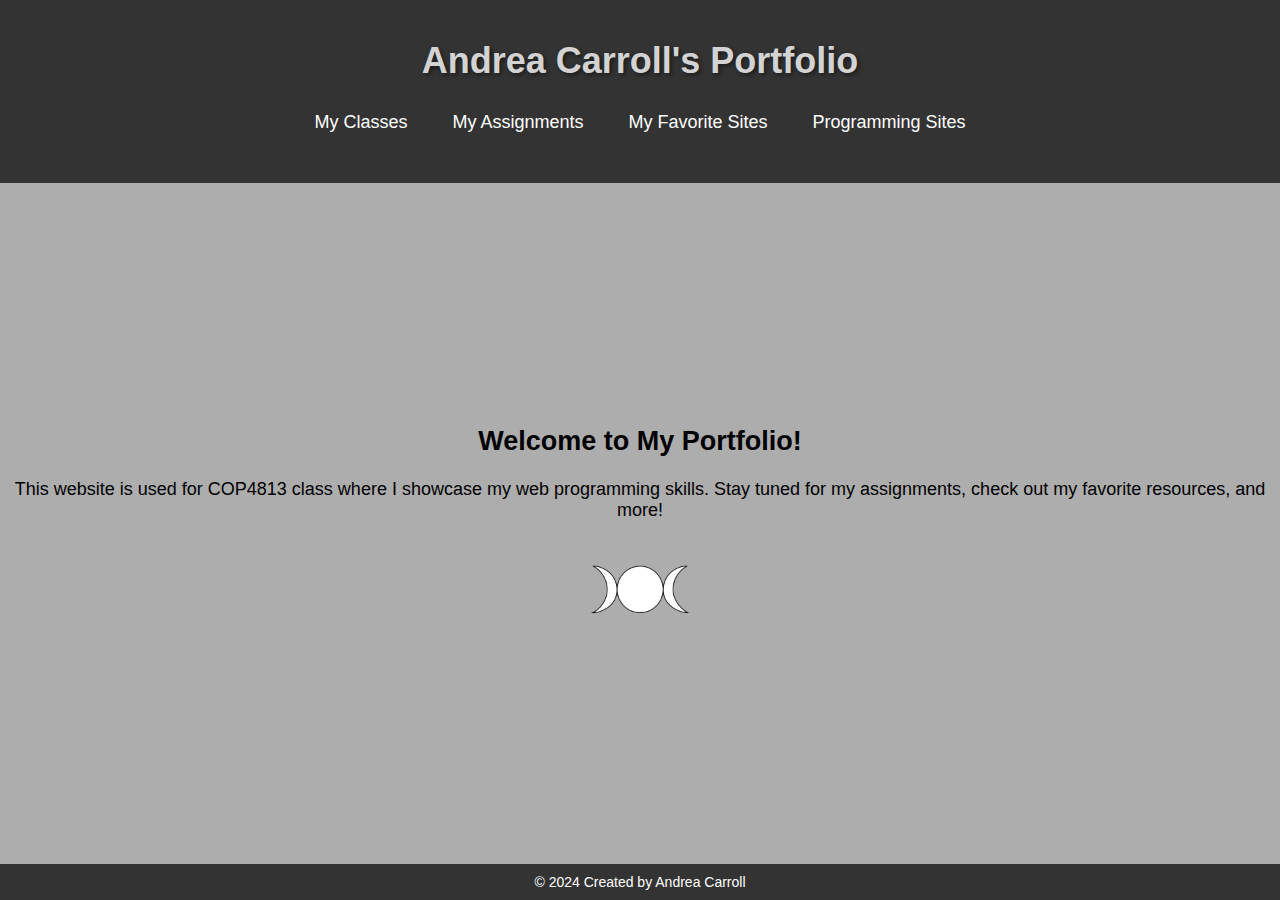
<file: index.html>
<!DOCTYPE html>
<html lang="en">
<head>
    <meta charset="UTF-8">
    <meta http-equiv="X-UA-Compatible" content="IE=edge">
    <meta name="viewport" content="width=device-width, initial-scale=1.0">
    <title>Andrea Carroll's Web Developer Portfolio</title>
    <meta name="description" content="Andrea Carroll's web development portfolio showcasing class assignments and projects for COP4813.">
    <link rel="stylesheet" href="style.css">
    <link rel="stylesheet" href="andrea-mobile.css" media="only screen and (max-width: 768px)">
    <script src="script.js" defer></script>
</head>
<body>
    <header>
        <h1>Andrea Carroll's Portfolio</h1>
        <nav>
            <ul class="menu">
                <li><a href="#">My Classes</a>
                    <ul class="dropdown">
                        <li><a href="https://roneaglin.online/cop4813/">COP4813 - Web Systems I</a></li>
						<li><a href="https://daytonastate.simplesyllabus.com/en-US/doc/bpmwv4lsu/?error_codes="	>COP4708 - Applied Database I</a></li>
						<li><a href="https://daytonastate.simplesyllabus.com/en-US/doc/0a4tc81au/?error_codes="	>CEN4801 - Systems Integration</a></li>
						<li><a href="https://daytonastate.simplesyllabus.com/en-US/doc/t9pfmlf8g/?error_codes="	>CEN3722 - Human Computer Interfaces</a></li>
						<li><a href="https://daytonastate.simplesyllabus.com/en-US/doc/rt0p8q3s8/?error_codes="	>CDA4101 - Computer Organization and Design</a></li>
						<li><a href="https://daytonastate.simplesyllabus.com/en-US/doc/m1765b39i/?error_codes="	>CNT4007 - Data and Computer Communications</a></li>
                       
                    </ul>
                </li>
                <li><a href="#">My Assignments</a>
                    <ul class="dropdown">
                        <li><a href="assignment1.html">Assignment 1</a></li>
                        <li><a href="assignment2.html">Assignment 2</a></li>
			<li><a href="assignment3.html">Assignment 3</a></li>
			<li><a href="assignment4.html">Assignment 4</a></li>
			<li><a href="assignment5.html">Assignment 5</a></li>
			<li><a href="assignment6.html">Assignment 6</a></li>
			<li><a href="assignment7.html">Assignment 7</a></li>
			<li><a href="assignment8.html">Assignment 8</a></li>
			<li><a href="assignment9.html">Assignment 9</a></li>
			<li><a href="">Assignment 10</a></li>
			<li><a href="assignment11.html">Assignment 11</a></li>
			<li><a href="assignment12.html">Assignment 12</a></li>
			<li><a href="assignment13.html">Assignment 13</a></li>
						<li><a href="">Assignment 14</a></li>
			<li><a href="assignment15.html">Assignment 15</a></li>
                    </ul>
                </li>
                <li><a href="#">My Favorite Sites</a>
                    <ul class="dropdown">
                        <li><a href="https://www.tiktok.com/en/">TikTok</a></li>
                        <li><a href="https://www.youtube.com/">YouTube</a></li>
                    </ul>
                </li>
                <li><a href="#">Programming Sites</a>
                    <ul class="dropdown">
                        <li><a href="https://www.w3schools.com/">W3Schools</a></li>
                        <li><a href="https://www.geeksforgeeks.org/">GeeksforGeeks</a></li>
                    </ul>
                </li>
            </ul>
        </nav>
    </header>

    <main>
        <section>
            <h2>Welcome to My Portfolio!</h2>
            <p>This website is used for COP4813 class where I showcase my web programming skills. Stay tuned for my assignments, check out my favorite resources, and more!</p>
            <img src="Triple-Goddess-Symbol.webp" alt="Triple Goddess Symbol." style="width:100px; height:100px;">  
        </section>
    </main>

    <footer>
        © 2024 Created by Andrea Carroll
    </footer>
</body>
</html>
</file>
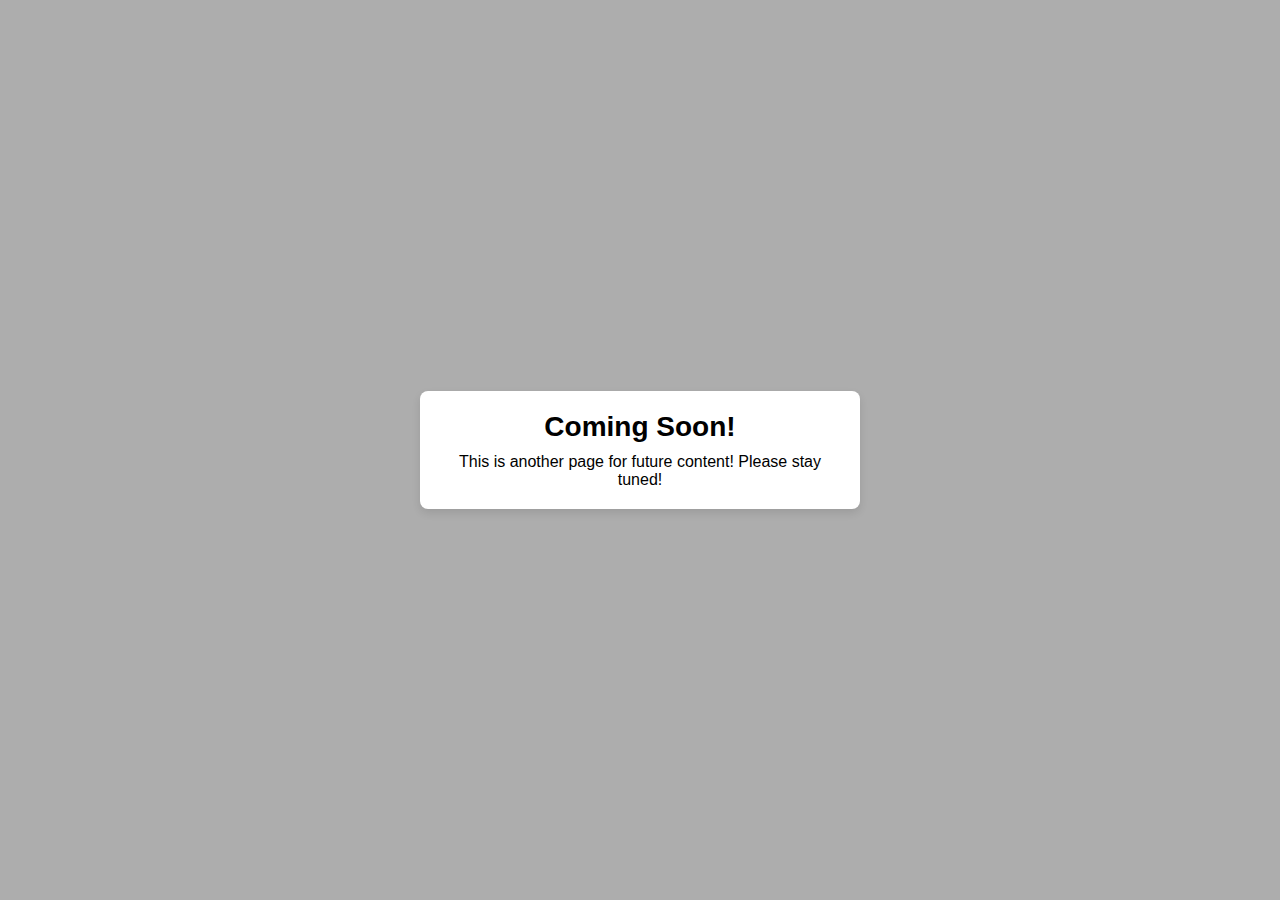
<file: another-page.html>
<!DOCTYPE html>
<html lang="en">
<head>
    <meta charset="UTF-8">
    <meta http-equiv="X-UA-Compatible" content="IE=edge">
    <meta name="viewport" content="width=device-width, initial-scale=1.0">
    <title>Hello World</title>
    <style>
        /* Applied Helvetica font to the body */
        body {
            font-family: Helvetica, sans-serif; /* Used Helvetica for body text */
            font-size: 18px; /* The Default font size for body text */
            background-color: #adadad;
            margin: 0;
            padding: 0;
            min-height: 100vh; /* Ensured body covers full viewport height */
            display: flex; /* Enabled flexbox layout */
            justify-content: center; /* Centered content horizontally */
            align-items: center; /* Centered content vertically */
        }

        /* The Box styling */
        .centered-box {
            background-color: white; /* The Box background color */
            padding: 20px; /* The Padding inside the box */
            border-radius: 8px; /* The Rounded corners */
            box-shadow: 0 4px 8px rgba(0, 0, 0, 0.1); /*The Subtle shadow for depth */
            text-align: center; /* Centered text within the box */
            max-width: 400px; /* The Maximum width of the box */
            width: 100%; /* The Full width up to the max-width */
        }

        /*The Heading styling */
        .centered-box h2 {
            font-size: 28px; /* The Font size for the heading */
            margin: 0 0 10px; /*The Margin below the heading */
        }

        /* The Paragraph styling */
        .centered-box p {
            font-size: 16px; /* The Font size for the paragraph */
            margin: 0; /* No margin around paragraph */
        }
    </style>
</head>
<body>
    <!-- Centered Box -->
    <div class="centered-box">
        <h2>Coming Soon!</h2>
        <p>This is another page for future content! Please stay tuned! </p>
    </div>
</body>
</html>
</file>
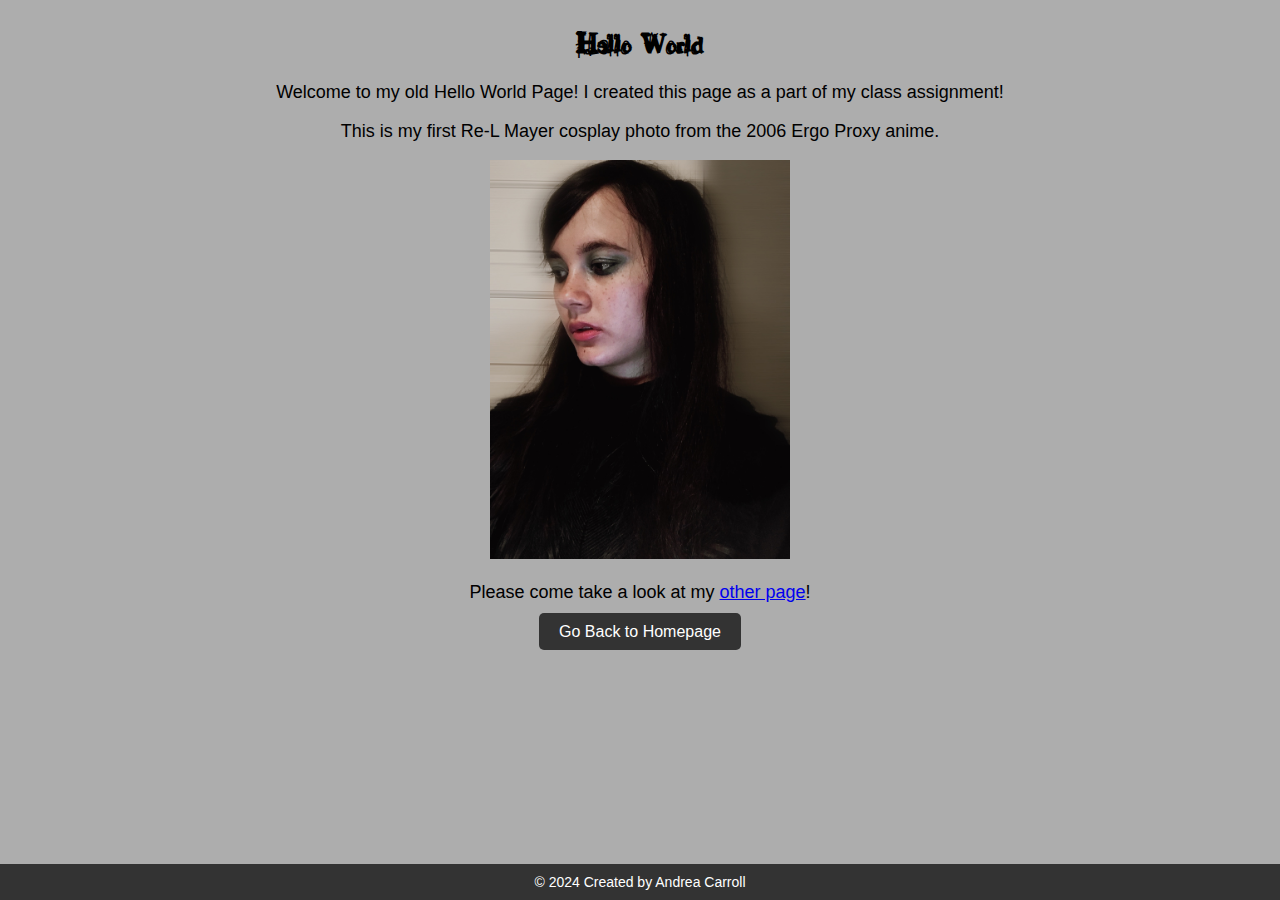
<file: assignment1.html>
<!DOCTYPE html>
<html lang="en">
<head>
    <meta charset="UTF-8">
    <meta http-equiv="X-UA-Compatible" content="IE=edge">
    <meta name="viewport" content="width=device-width, initial-scale=1.0">
    <title>Hello World</title>
    <style>
        /* Defined the Vinyl George font using @font-face */
        @font-face {
            font-family: 'Vinyl George';
            src: url('Vinyl_George.ttf') format('truetype');
            font-weight: normal;
            font-style: normal;
        }

        /* Applied Helvetica font to the body */
        body {
            font-family: Helvetica, sans-serif; /* Used Helvetica for body text */
            font-size: 18px; /* The Default font size for body text */
            text-align: center;
            background-color: #adadad;
            margin: 0;
            padding: 0;
            min-height: 100vh; /* Ensured body covers full viewport height */
            display: flex; /* Enabled flexbox layout */
            flex-direction: column; /* Aligned children in a column */
            justify-content: space-between; /* Spaced out children with space between */
        }

        /* Applied Vinyl George font to the h1 element */
        h1 {
            font-family: 'Vinyl George', sans-serif; /* Used Vinyl George for the h1 element */
            font-size: 36px; /* For Example: 36 pixels */
            margin: 20px 0; /* Added some margin for spacing */
        }

        /* The Main content styling */
        .content {
            flex-grow: 1; /* Ensured content takes up remaining space */
        }

        /* The Footer styling */
        footer {
            padding: 10px;
            background-color: #333;
            color: white;
            font-family: Helvetica, sans-serif; /* Ensured footer uses Helvetica */
            font-size: 14px; /* The Smaller font size for footer text */
            text-align: center;
        }

        /* The Styling for the go-back button */
        .go-back-button {
            margin-top: 20px;
            padding: 10px 20px;
            font-size: 16px;
            background-color: #333;
            color: white;
            border: none;
            border-radius: 5px;
            cursor: pointer;
            text-decoration: none;
        }

        .go-back-button:hover {
            background-color: #555;
        }
    </style>
</head>
<body>
    <div class="content">
        <h1>Hello World</h1>
        <p>Welcome to my old Hello World Page! I created this page as a part of my class assignment!</p>
		<p> This is my first Re-L Mayer cosplay photo from the 2006 Ergo Proxy anime.</p>

        <img src="AndreaCarroll_ReLMayerCosplay.JPG" alt="A brunette young white woman in a black turtleneck wearing blue eyeshadow and pink lipgloss on her face looking away from the camera." style="width:300px; height:auto;">
        
        <p>Please come take a look at my <a href="another-page.html">other page</a>!</p>
        
        <!-- Go back button -->
        <a href="index.html" class="go-back-button">Go Back to Homepage</a>
    </div>

    <footer>
        © 2024 Created by Andrea Carroll
    </footer>
</body>
</html>
</file>
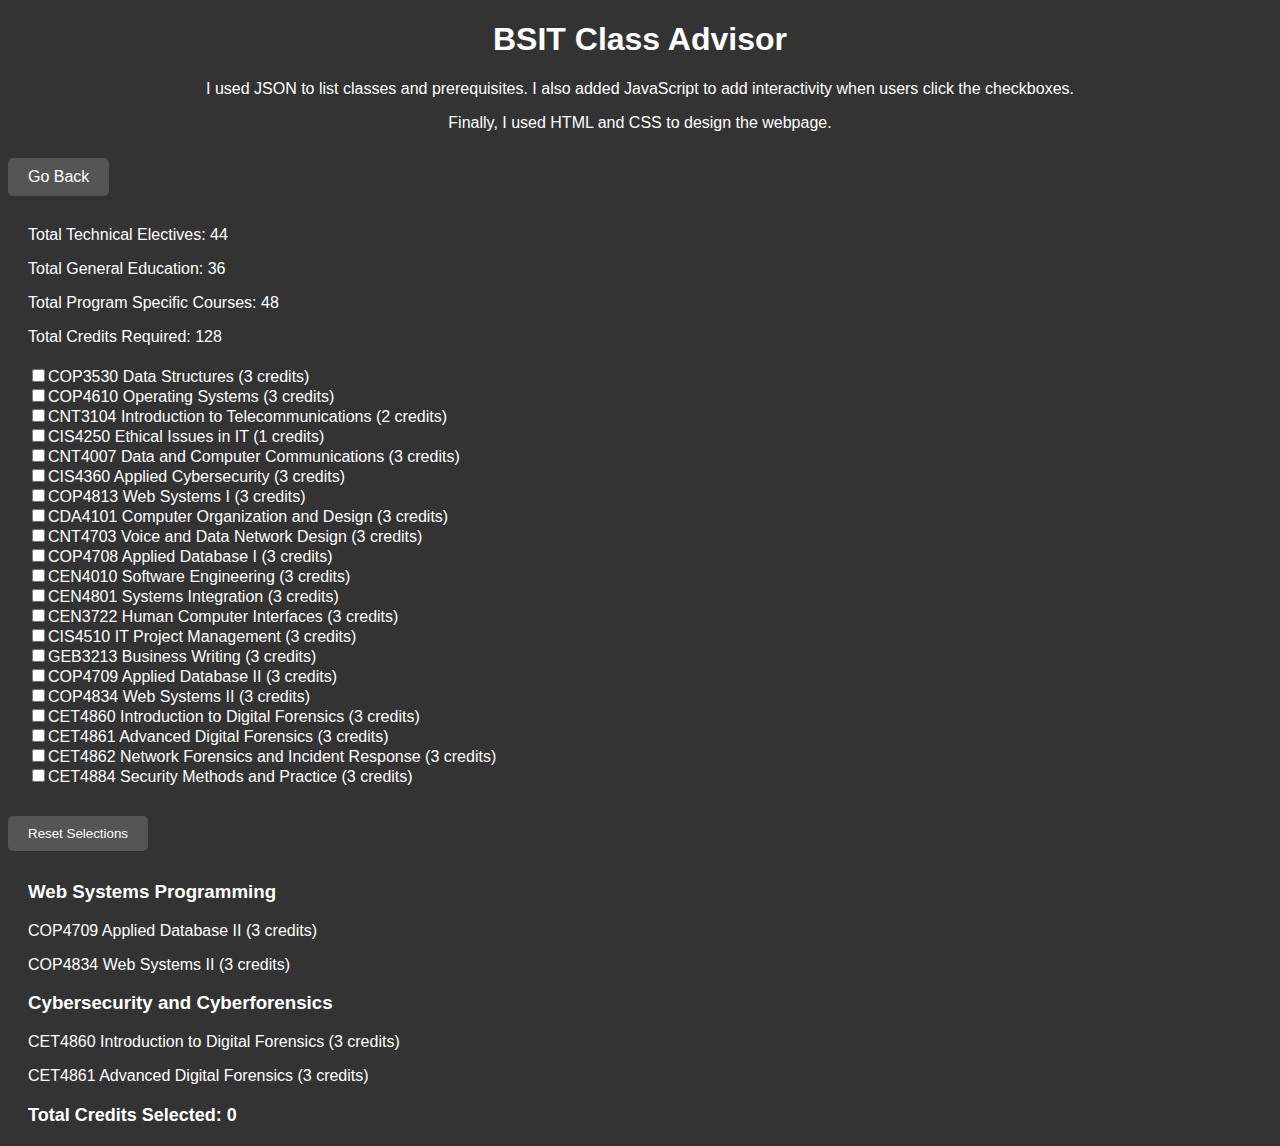
<file: assignment11.html>
<!DOCTYPE html>
<html lang="en">
<head>
    <meta charset="UTF-8">
    <meta name="viewport" content="width=device-width, initial-scale=1.0">
    <title>BSIT Class Advisor</title>
   
</head>
<body>
    <h1>BSIT Class Advisor</h1> 
 <p style="text-align: center;">I used JSON to list classes and prerequisites. I also added JavaScript to add interactivity when users click the checkboxes.</p>
<p style="text-align: center;">Finally, I used HTML and CSS to design the webpage.</p>

    <link rel="stylesheet" href="style11.css">
    <a href="index.html" class="button">Go Back</a>
    <div id="program-requirements">
        <!-- Program requirements will be displayed here -->
    </div>

    <div id="course-list">
        <!-- Course checkboxes will be dynamically generated here -->
    </div>

    <!-- Reset Button -->
    <button class="button" onclick="resetSelection()">Reset Selections</button>

    <div id="specializations">
        <!-- Specializations will be displayed here -->
    </div>

    <div id="total-credits">
        <!-- Total credits selected will be displayed here -->
        Total Credits Selected: 0
    </div>

    <script src="app.js"></script>
</body>
</html>
</file>
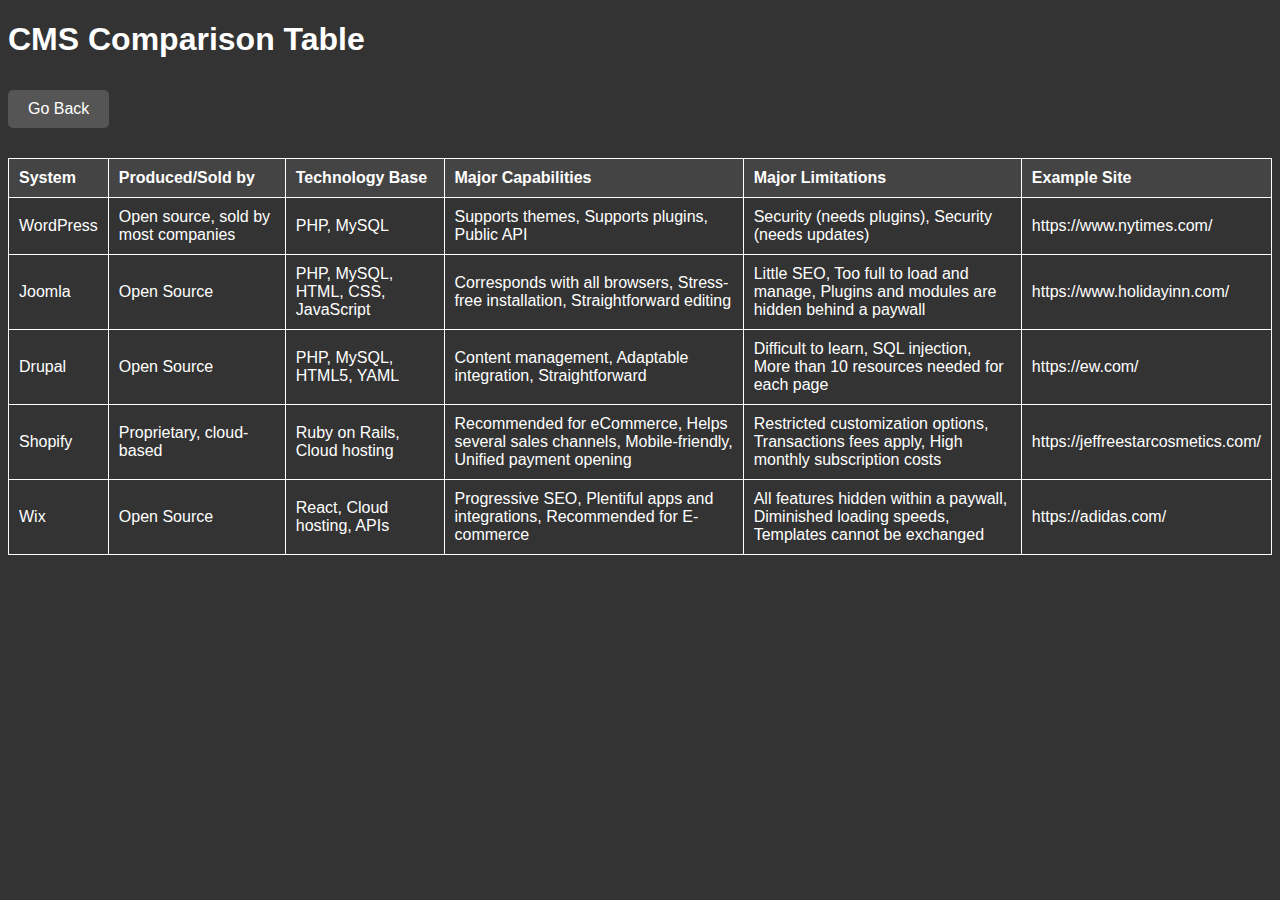
<file: assignment12.html>
<!DOCTYPE html>
<html lang="en">
<head>
    <meta charset="UTF-8">
    <meta name="viewport" content="width=device-width, initial-scale=1.0">
    <title>CMS Comparison Table</title>
    <style>
        body {
            font-family: Helvetica, sans-serif;
            background-color: #333; /* Dark background for contrast */
            color: #fff; /* White text coloring */
        }
        table {
            width: 100%;
            border-collapse: collapse;
            margin-top: 20px; /* Added some space above the table */
        }
        table, th, td {
            border: 1px solid white; /* White border for table */
        }
        th, td {
            padding: 10px;
            text-align: left;
        }
        th {
            background-color: #444; /* Slightly lighter background for header */
        }
        .button {
            background-color: #555; /* Button background color */
            color: white; /* Button text color */
            border: none; /* Remove the border */
            padding: 10px 20px; /* Button padding */
            text-align: center; /* Center the text */
            text-decoration: none; /* Remove underline */
            display: inline-block; /* Display as inline-block */
            margin: 10px 0; /* Add margin for spacing */
            cursor: pointer; /* Pointer cursor on hover */
            border-radius: 5px; /* Rounded corners */
        }
        .button:hover {
            background-color: #666; /* Darken button on hover */
        }
        /* Hyperlink styling */
        a {
            color: white; /* Default hyperlink color */
            text-decoration: none; /* No underline */
        }
        a:hover {
            color: lightgray; /* Light gray color on hover */
            text-decoration: underline; /* Optional underline on hover */
        }
    </style>
</head>
<body>
    <h1>CMS Comparison Table</h1>
    <!-- Go Back Button -->
    <a href="index.html" class="button">Go Back</a>
    <table id="cms-table">
        <thead>
            <tr>
                <th>System</th>
                <th>Produced/Sold by</th>
                <th>Technology Base</th>
                <th>Major Capabilities</th>
                <th>Major Limitations</th>
                <th>Example Site</th>
            </tr>
        </thead>
        <tbody></tbody>
    </table>

    <script>
        fetch('cms_data.json')
            .then(response => response.json())
            .then(data => {
                const tableBody = document.querySelector('#cms-table tbody');
                data.forEach(cms => {
                    const row = document.createElement('tr');
                    row.innerHTML = `
                        <td>${cms.System}</td>
                        <td>${cms["Produced/Sold by"]}</td>
                        <td>${cms["Technology Base"]}</td>
                        <td>${cms["Major Capabilities"]}</td>
                        <td>${cms["Major Limitations"]}</td>
                        <td><a href="${cms["Example Site"]}" target="_blank">${cms["Example Site"]}</a></td>
                    `;
                    tableBody.appendChild(row);
                });
            })
            .catch(error => console.error('Error fetching JSON data:', error));
    </script>
</body>
</html>
</file>
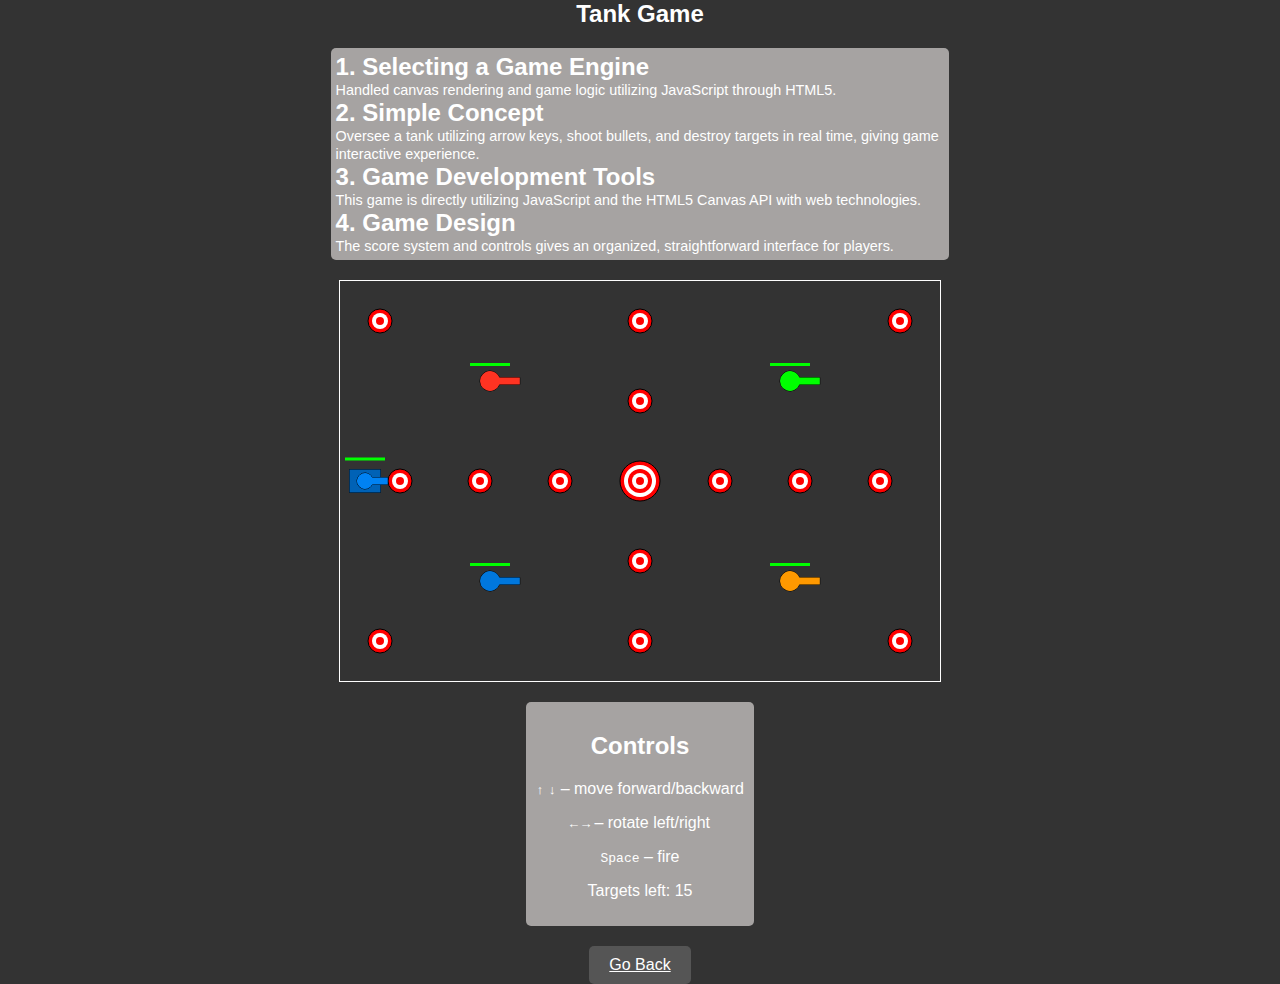
<file: assignment13.html>
<!DOCTYPE html>
<html lang="en">
<head>
    <meta charset="UTF-8">
    <meta name="viewport" content="width=device-width, initial-scale=1.0">
    <title>Assignment 13 - Tank Game</title>
	
			
    <meta http-equiv="Cache-Control" content="no-cache, no-store, must-revalidate">
    <meta http-equiv="Pragma" content="no-cache">
    <meta http-equiv="Expires" content="0">
	
	
    <link rel="icon" href="DSC.ico" type="image/x-icon">
    <style>
        body, html {
            height: 100%;
            margin: 0;
            font-family: "Helvetica";
            display: flex;
            flex-direction: column;
            justify-content: space-between;
            align-items: center;
            background-color: #333;
			color:#fff;
        }

        main {
            flex: 1;
            display: flex;
            justify-content: center;
            align-items: center;
            flex-direction: column;
            text-align: center;
        }

        .game {
            display: flex;
            justify-content: center;
            align-items: center;
            margin-top: 20px;
        }

        canvas {
            border: 1px solid white;
        }

        .controls {
            margin-top: 20px;
            text-align: center;
            background-color: #a6a3a2;
            padding: 10px;
            border-radius: 5px;
        }

        footer {
            width: 100%;
            padding: 10px;
            text-align: center;
            background-color: #707070;
            color: #F0F0F0;
            position: fixed;
            bottom: 0;
            left: 0;
        }

        .button {
            margin-top: 20px;
            padding: 10px 20px;
            font-size: 16px;
            cursor: pointer;
            background-color: #555;
            color: white;
            border: none;
            border-radius: 5px;
        }

        .button:hover {
            background-color: #666;
        }

        .requirements {
            margin-top: 20px;
            text-align: left;
            background-color:#a6a3a2;
            padding: 5px;
            border-radius: 5px;
            width: 80%;
            max-width: 800px;
			color: #fff;
        }

        h1 {
            font-size: 1.5em;
            margin: 0;
        }

        small {
            font-size: 0.9em;
            color: #fff;
        }
    </style>
</head>
<body>
    <main>
        <h1>Tank Game</h1>


        <div class="requirements">
            <h1>1. Selecting a Game Engine</h1>
            <small>Handled canvas rendering and game logic utilizing JavaScript through HTML5.</small>
            <h1>2. Simple Concept</h1>
            <small>Oversee a tank utilizing arrow keys, shoot bullets, and destroy targets in real time, giving game interactive experience.</small>
            <h1>3. Game Development Tools</h1>
            <small>This game is directly utilizing JavaScript and the HTML5 Canvas API with web technologies.</small>
            <h1>4. Game Design</h1>
            <small>The score system and controls gives an organized, straightforward interface for players.</small>
        </div>


        <div class="game">
            <canvas id="gameCanvas" width="600" height="400"></canvas>
        </div>


        <div class="controls">
            <h2>Controls</h2>
            <p><kbd>↑</kbd> <kbd>↓</kbd> – move forward/backward</p>
            <p><kbd>←</kbd> <kbd>→</kbd> – rotate left/right</p>
            <p><kbd>Space</kbd> – fire</p>
            <p>Targets left: <span id="targetsLeft">15</span></p>
        </div>



        	 <!-- Go Back Button -->
    <a href="index.html" class="button">Go Back</a>
    </main>

    <div class="alert-box">
        <div class="alert-box-content" id="alertBoxContent"></div>
    </div>

    <script src="collision.js"></script>
    <script src="game.js"></script>

    <script>
        function goBack() {
            window.history.back();
        }
    </script>
</body>
</html>
</file>
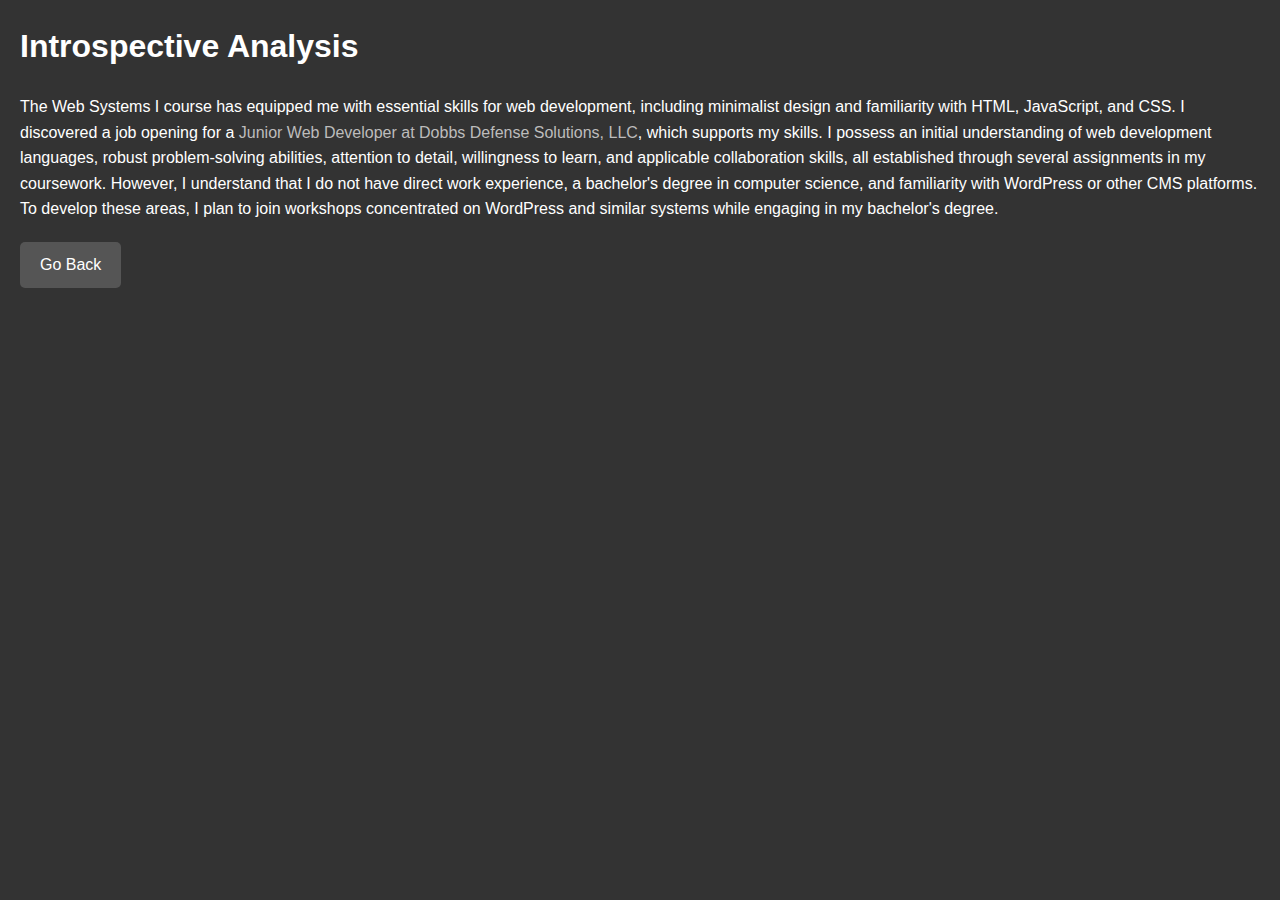
<file: assignment15.html>
<!DOCTYPE html>
<html lang="en">
<head>
    <meta charset="UTF-8">
    <meta name="viewport" content="width=device-width, initial-scale=1.0">
    <title>Introspective Analysis</title>
    <style>
        body {
            margin: 20px;
            line-height: 1.6;
            font-family: Helvetica, sans-serif;
            background-color: #333; /* Dark background for contrast */
            color: #fff; /* White text coloring */
        }
        h1 {
            color: #fff;
        }
        p {
            margin: 10px 0;
        }
        a {
            color: #BDBCBC;
            text-decoration: none;
        }
        a:hover {
            text-decoration: underline;
        }
		.button {
            background-color: #555; /* My Button background color */
            color: white; /* My Button text color */
            border: none; /* Removed the border */
            padding: 10px 20px; /* Added Padding for the button */
            text-align: center; /* Centered the text */
            text-decoration: none; /* Removed underline */
            display: inline-block; /* Displayed as an inline-block */
            margin: 10px 0; /* Added Margin for spacing */
            cursor: pointer; /* Changed the cursor to pointer on hover */
            border-radius: 5px; /* Rounded my corners */
			position: center; /*Changed Button position*/
			left: 0;
			bottom: 0;
        }
        .button:hover {
            background-color: #666; /* Darkened the button on hover */
			}
    </style>
</head>
<body>
    <h1>Introspective Analysis</h1>
    <p>
        The Web Systems I course has equipped me with essential skills for web development, including minimalist design and familiarity with HTML, JavaScript, and CSS. I discovered a job opening for a
        <a href="https://www.indeed.com/viewjob?jk=8ec14083fe5c0bb3&from=shareddesktop" target="_blank"> Junior Web Developer at Dobbs Defense Solutions, LLC</a>, which supports my skills. I possess an initial understanding of web development languages, robust problem-solving abilities, attention to detail, willingness to learn, and applicable collaboration skills, all established through several assignments in my coursework. However, I understand that I do not have direct work experience, a bachelor's degree in computer science, and familiarity with WordPress or other CMS platforms. To develop these areas, I plan to join workshops concentrated on WordPress and similar systems while engaging in my bachelor's degree.
    </p>
<!-- Go Back Button -->
    <a href="index.html" class="button">Go Back</a>
</body>
</html>
</file>
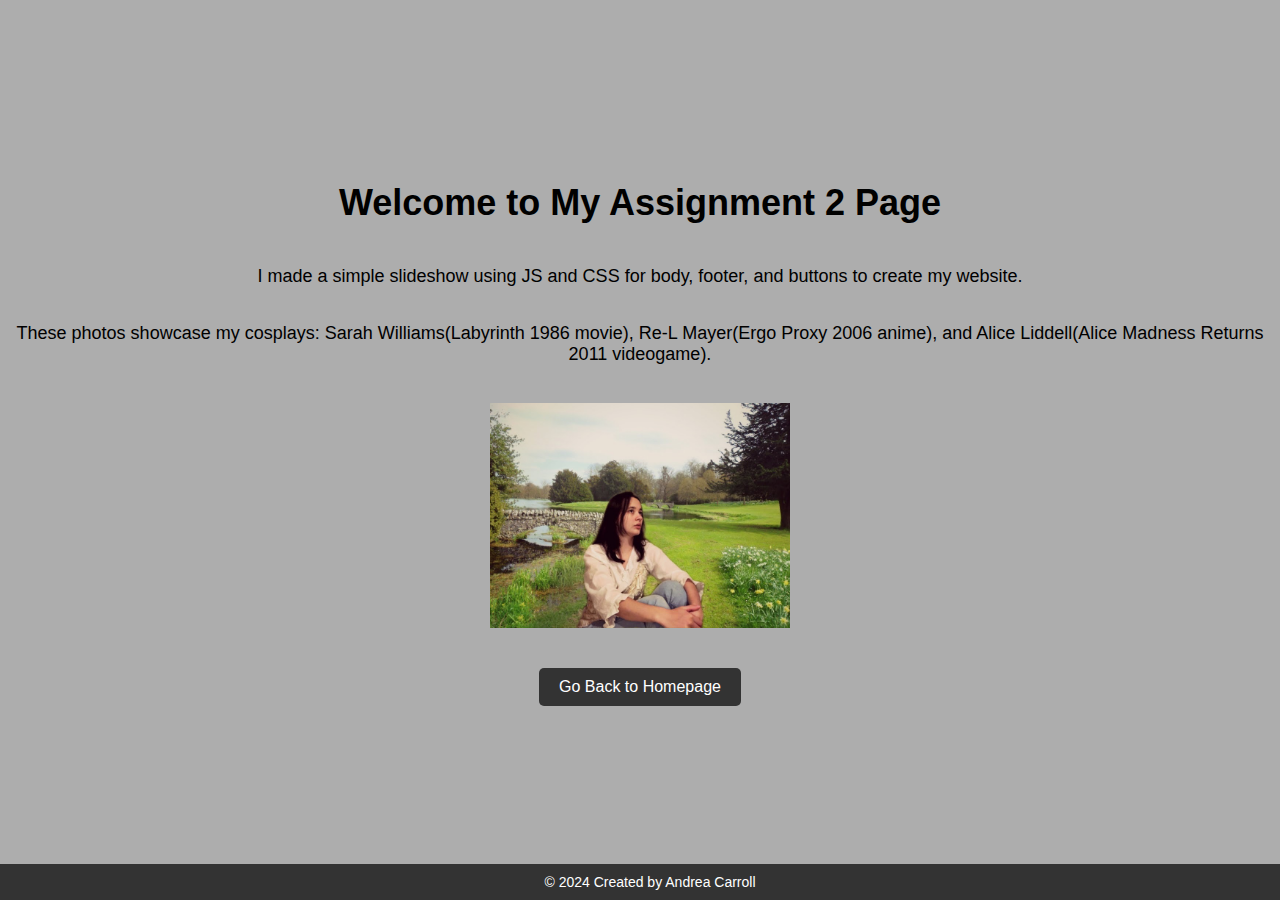
<file: assignment2.html>
<!DOCTYPE html>
<html lang="en">
<head>
    <meta charset="UTF-8">
    <meta http-equiv="X-UA-Compatible" content="IE=edge">
    <meta name="viewport" content="width=device-width, initial-scale=1.0">
    <title>Assignment 2 - Slideshow</title>
    <link rel="stylesheet" href="style2.css">
</head>
<body>
    <div class="content">
        <h1>Welcome to My Assignment 2 Page</h1>
        <p>I made a simple slideshow using JS and CSS for body, footer, and buttons to create my website.</p>
		<p>These photos showcase my cosplays: Sarah Williams(Labyrinth 1986 movie), Re-L Mayer(Ergo Proxy 2006 anime), and Alice Liddell(Alice Madness Returns 2011 videogame).</p>

        <!-- My Slideshow container -->
        <div class="slideshow-container">
            <img class="mySlides" src="AndreaCarroll_SarahWilliams.JPG" alt="A brunette young white woman with brown eyes edited sitting in a park background with a white long-sleeved shirt, gold and white top,and blue jeans looking away with her hands over her legs.">
            <img class="mySlides" src="AndreaCarroll_AliceMadnessReturns.JPG" alt="A brunette young white woman with brown eyes and her hands at the back of her neck looking above away from the camera with dark purple eyeshadow, pink lipgloss, in a blue dress with a white dress over it. She wears a grey omega necklace.">
            <img class="mySlides" src="AndreaCarroll_ReLMayer2.JPG" alt="A self-portrait of a brunette young white woman with blue eyeshadow, pink lipgloss, wearing a white jacket and black turtleneck looking towards the camera">
        </div>

        <!-- My Go back button -->
        <a href="index.html" class="go-back-button">Go Back to Homepage</a>
    </div>

    <footer>
        © 2024 Created by Andrea Carroll
    </footer>

    <script src="script.js"></script>
</body>
</html>
</file>
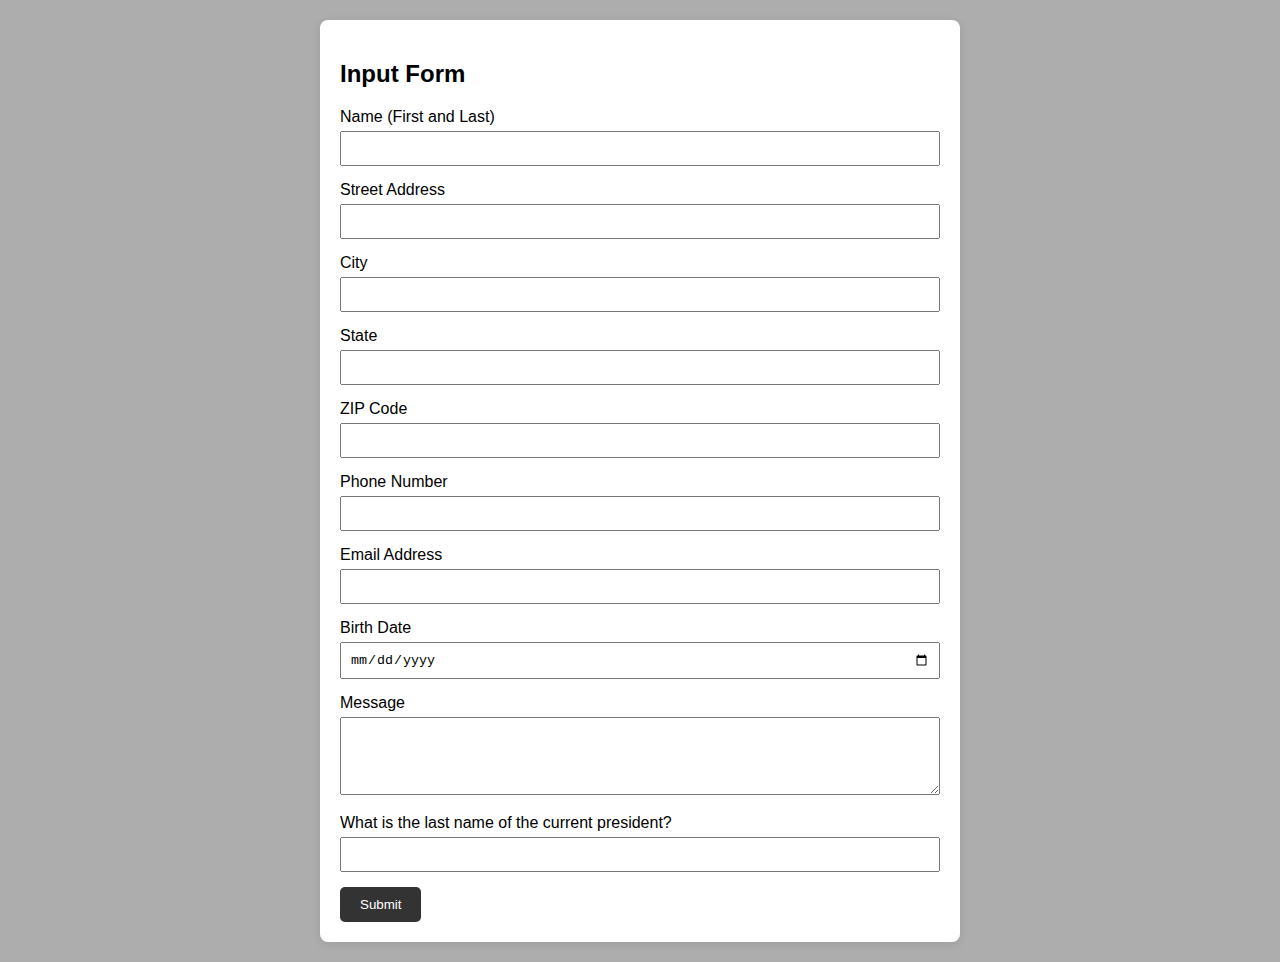
<file: assignment3.html>
<!DOCTYPE html>
<html lang="en">
<head>
    <meta charset="UTF-8">
    <meta name="viewport" content="width=device-width, initial-scale=1.0">
    <title>Input Form with Validation</title>
    <style>
        body {
            font-family: Helvetica, sans-serif;
            background-color: #adadad;
            margin: 0;
            padding: 20px;
        }
        .form-container {
            background-color: #fff;
            padding: 20px;
            max-width: 600px;
            margin: 0 auto;
            border-radius: 8px;
            box-shadow: 0 2px 10px rgba(0, 0, 0, 0.1);
        }
        .form-field {
            margin-bottom: 15px;
        }
        label {
            display: block;
            margin-bottom: 5px;
        }
        input[type="text"], input[type="email"], input[type="date"], textarea {
            width: 100%;
            padding: 8px;
            box-sizing: border-box;
        }
        button {
            padding: 10px 20px;
            background-color: #333;
            color: white;
            border: none;
            border-radius: 5px;
            cursor: pointer;
            transition: background-color 0.3s ease;
        }
        button:disabled {
            background-color: #aaa;
        }
        button:hover {
            background-color: #555; 
        }
        .confirmation-buttons {
            margin-top: 20px;
        }
    </style>
</head>
<body>
    <div class="form-container">
        <h2>Input Form</h2>
        <form id="userForm">
            <div class="form-field">
                <label for="name">Name (First and Last)</label>
                <input type="text" id="name" required>
                <small id="nameError" style="color:red;"></small>
            </div>

            <div class="form-field">
                <label for="streetAddress">Street Address</label>
                <input type="text" id="streetAddress" required>
                <small id="streetAddressError" style="color:red;"></small>
            </div>

            <div class="form-field">
                <label for="city">City</label>
                <input type="text" id="city" required>
                <small id="cityError" style="color:red;"></small>
            </div>

            <div class="form-field">
                <label for="state">State</label>
                <input type="text" id="state" required>
                <small id="stateError" style="color:red;"></small>
            </div>

            <div class="form-field">
                <label for="zip">ZIP Code</label>
                <input type="text" id="zip" maxlength="5" required>
                <small id="zipError" style="color:red;"></small>
            </div>

            <div class="form-field">
                <label for="phone">Phone Number</label>
                <input type="text" id="phone" maxlength="10" required>
                <small id="phoneError" style="color:red;"></small>
            </div>

            <div class="form-field">
                <label for="email">Email Address</label>
                <input type="email" id="email" required>
                <small id="emailError" style="color:red;"></small>
            </div>

            <div class="form-field">
                <label for="birthdate">Birth Date</label>
                <input type="date" id="birthdate" required>
                <small id="birthdateError" style="color:red;"></small>
            </div>

            <div class="form-field">
                <label for="message">Message</label>
                <textarea id="message" rows="4" required></textarea>
                <small id="messageError" style="color:red;"></small>
            </div>

            <div class="form-field">
                <label for="captcha">What is the last name of the current president?</label>
                <input type="text" id="captcha" required>
                <small id="captchaError" style="color:red;"></small>
            </div>

            <button type="submit">Submit</button>
            <!-- Go Back Button -->
            <button type="button" id="goBackButton" style="display:none;">Go Back</button>
        </form>

        <div id="confirmationPage" style="display:none;">
            <h2>Confirm Your Details</h2>
            <p id="confirmName"></p>
            <p id="confirmStreetAddress"></p>
            <p id="confirmCity"></p>
            <p id="confirmState"></p>
            <p id="confirmZip"></p>
            <p id="confirmPhone"></p>
            <p id="confirmEmail"></p>
            <p id="confirmBirthdate"></p>
            <p id="confirmMessage"></p>
            <div class="confirmation-buttons">
                <button id="confirmButton">Confirm</button>
                <button id="goBackFromConfirmationButton">Go Back</button>
            </div>
        </div>
    </div>

    <script>
        const form = document.getElementById('userForm');
        const confirmationPage = document.getElementById('confirmationPage');
        const goBackButton = document.getElementById('goBackButton');
        const goBackFromConfirmationButton = document.getElementById('goBackFromConfirmationButton');
        
        form.addEventListener('submit', function(event) {
            event.preventDefault(); // Prevent form submission
            
            let valid = validateForm();
            if (valid) {
                showConfirmation();
            }
        });

        function validateForm() {
            let valid = true;

            // Name validation
            const name = document.getElementById('name').value.trim();
            if (name.split(' ').length < 2) {
                document.getElementById('nameError').textContent = "Please enter first and last name.";
                valid = false;
            } else {
                document.getElementById('nameError').textContent = "";
            }

            // Address validation
            const streetAddress = document.getElementById('streetAddress').value.trim();
            const city = document.getElementById('city').value.trim();
            const state = document.getElementById('state').value.trim();
            const zip = document.getElementById('zip').value.trim();
            
            const zipPattern = /^[0-9]{5}$/;

            if (!streetAddress) {
                document.getElementById('streetAddressError').textContent = "Please enter a valid street address.";
                valid = false;
            } else {
                document.getElementById('streetAddressError').textContent = "";
            }

            if (!city) {
                document.getElementById('cityError').textContent = "Please enter a valid city.";
                valid = false;
            } else {
                document.getElementById('cityError').textContent = "";
            }

            if (!state) {
                document.getElementById('stateError').textContent = "Please enter a valid state.";
                valid = false;
            } else {
                document.getElementById('stateError').textContent = "";
            }

            if (!zipPattern.test(zip)) {
                document.getElementById('zipError').textContent = "Please enter a valid 5-digit ZIP code.";
                valid = false;
            } else {
                document.getElementById('zipError').textContent = "";
            }

            // Phone number validation
            const phone = document.getElementById('phone').value.trim();
            const phonePattern = /^[0-9]{10}$/;
            if (!phonePattern.test(phone)) {
                document.getElementById('phoneError').textContent = "Please enter a 10-digit phone number.";
                valid = false;
            } else {
                document.getElementById('phoneError').textContent = "";
            }

            // Email validation
            const email = document.getElementById('email').value.trim();
            const emailPattern = /^[^\s@]+@[^\s@]+\.[^\s@]+$/;
            if (!emailPattern.test(email)) {
                document.getElementById('emailError').textContent = "Please enter a valid email address.";
                valid = false;
            } else {
                document.getElementById('emailError').textContent = "";
            }

            // Birthdate validation
            const birthdateInput = document.getElementById('birthdate').value;
            const birthdate = new Date(birthdateInput);
            const today = new Date();
            if (!birthdateInput || birthdate >= today) {
                document.getElementById('birthdateError').textContent = "Please enter a valid birth date (not in the future).";
                valid = false;
            } else {
                document.getElementById('birthdateError').textContent = "";
            }

            // Captcha validation
            const captcha = document.getElementById('captcha').value.trim().toLowerCase();
            if (captcha !== "biden") {
                document.getElementById('captchaError').textContent = "Incorrect answer for captcha.";
                valid = false;
            } else {
                document.getElementById('captchaError').textContent = "";
            }

            return valid;
        }

        function showConfirmation() {
            form.style.display = 'none';
            confirmationPage.style.display = 'block';

            document.getElementById('confirmName').textContent = "Name: " + document.getElementById('name').value;
            document.getElementById('confirmStreetAddress').textContent = "Street Address: " + document.getElementById('streetAddress').value;
            document.getElementById('confirmCity').textContent = "City: " + document.getElementById('city').value;
            document.getElementById('confirmState').textContent = "State: " + document.getElementById('state').value;
            document.getElementById('confirmZip').textContent = "ZIP Code: " + document.getElementById('zip').value;
            document.getElementById('confirmPhone').textContent = "Phone: " + document.getElementById('phone').value;
            document.getElementById('confirmEmail').textContent = "Email: " + document.getElementById('email').value;
            document.getElementById('confirmBirthdate').textContent = "Birthdate: " + document.getElementById('birthdate').value;
            document.getElementById('confirmMessage').textContent = "Message: " + document.getElementById('message').value;

            document.getElementById('confirmButton').addEventListener('click', function() {
                sendEmail();
                // Optionally, reset the form or redirect the user
                form.reset();
                confirmationPage.style.display = 'none';
                form.style.display = 'block';
            });

            goBackFromConfirmationButton.addEventListener('click', function() {
                confirmationPage.style.display = 'none';
                form.style.display = 'block';
            });
        }

        function sendEmail() {
            const name = document.getElementById('name').value;
            const streetAddress = document.getElementById('streetAddress').value;
            const city = document.getElementById('city').value;
            const state = document.getElementById('state').value;
            const zip = document.getElementById('zip').value;
            const phone = document.getElementById('phone').value;
            const email = document.getElementById('email').value;
            const birthdate = document.getElementById('birthdate').value;
            const message = document.getElementById('message').value;

            const mailtoLink = `mailto:andrea_carroll1504@daytonastate.edu?Subject=Form Submission&body=` +
                `Name: ${encodeURIComponent(name)}%0D%0A` +
                `Street Address: ${encodeURIComponent(streetAddress)}%0D%0A` +
                `City: ${encodeURIComponent(city)}%0D%0A` +
                `State: ${encodeURIComponent(state)}%0D%0A` +
                `ZIP Code: ${encodeURIComponent(zip)}%0D%0A` +
                `Phone: ${encodeURIComponent(phone)}%0D%0A` +
                `Email: ${encodeURIComponent(email)}%0D%0A` +
                `Birthdate: ${encodeURIComponent(birthdate)}%0D%0A` +
                `Message: ${encodeURIComponent(message)}`;

            window.location.href = mailtoLink; 
        }
    </script>
</body>
</html>
</file>
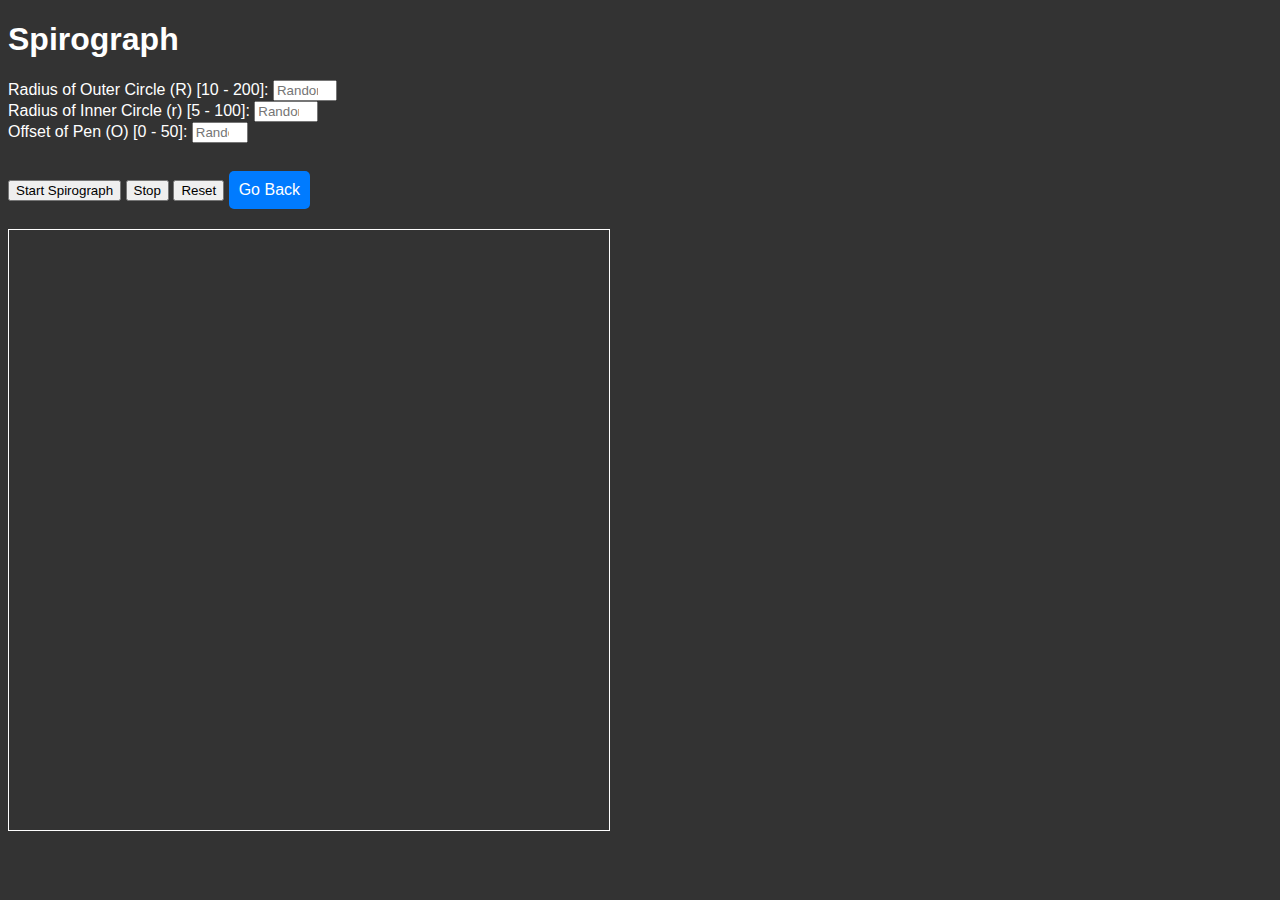
<file: assignment5.html>
<!DOCTYPE html>
<html lang="en">
<head>
    <meta charset="UTF-8">
    <meta name="viewport" content="width=device-width, initial-scale=1.0">
    <title>Spirograph</title>
    <style>
        body {
            font-family: Helvetica, sans-serif;
            background-color: #333; /* Dark background for contrast */
            color: #fff; /* White text coloring */
        }
        canvas {
            border: 1px solid white;
            display: block;
            margin: 20px 0;
        }
    </style>
</head>
<body>
    <h1>Spirograph</h1>
    <label for="R">Radius of Outer Circle (R) [10 - 200]: </label>
    <input type="number" id="R" placeholder="Random" min="10" max="200"><br>
    <label for="r">Radius of Inner Circle (r) [5 - 100]: </label>
    <input type="number" id="r" placeholder="Random" min="5" max="100"><br>
    <label for="O">Offset of Pen (O) [0 - 50]: </label>
    <input type="number" id="O" placeholder="Random" min="0" max="50"><br><br>
    <button onclick="startDrawing()">Start Spirograph</button>
    <button onclick="stopDrawing()">Stop</button>
    <button onclick="resetDrawing()">Reset</button>
    <a href="index.html" style="display: inline-block; margin-top: 10px; text-decoration: none; color: #fff; background-color: #007BFF; padding: 10px; border-radius: 5px;">Go Back</a>
    <canvas id="spirographCanvas" width="600" height="600"></canvas>
    <script>
        let animationId;

        function startDrawing() {
            const canvas = document.getElementById("spirographCanvas");
            const ctx = canvas.getContext("2d");
            ctx.clearRect(0, 0, canvas.width, canvas.height); // Clears the drawing from the canvas

            let R = parseFloat(document.getElementById("R").value);
            let r = parseFloat(document.getElementById("r").value);
            let O = parseFloat(document.getElementById("O").value);

            // Generating random values if the fields are empty or not in range
            if (isNaN(R) || R < 10 || R > 200) {
                R = getRandomInt(10, 200);
            }
            if (isNaN(r) || r < 5 || r > 100) {
                r = getRandomInt(5, 100);
            }
            if (isNaN(O) || O < 0 || O > 50) {
                O = getRandomInt(0, 50);
            }

            ctx.translate(canvas.width / 2, canvas.height / 2); // Moves it to the center of canvas
            ctx.strokeStyle = "#FFFFFF"; // Sets my line color to white
            ctx.lineWidth = 2; // Sets my line thickness

            let t = 0;
            const increment = 0.05;

            ctx.beginPath();
            ctx.moveTo(getX(R, r, O, t), getY(R, r, O, t));

            function draw() {
                t += increment;
                const x = getX(R, r, O, t);
                const y = getY(R, r, O, t);
                ctx.lineTo(x, y);
                ctx.stroke();

                if (t < 100 * Math.PI) {
                    animationId = requestAnimationFrame(draw);
                }
            }

            draw();
        }

        function stopDrawing() {
            cancelAnimationFrame(animationId);
        }

        function resetDrawing() {
            const canvas = document.getElementById("spirographCanvas");
            const ctx = canvas.getContext("2d");
            stopDrawing(); // Ceases any ongoing animation
            ctx.clearRect(0, 0, canvas.width, canvas.height); // Clears drawing from the canvas
            ctx.setTransform(1, 0, 0, 1, 0, 0); // Resets the transformation to try again
            
            // Clear input fields
            document.getElementById("R").value = "";
            document.getElementById("r").value = "";
            document.getElementById("O").value = "";
        }

        function getX(R, r, O, t) {
            return (R + r) * Math.cos(t) - (r + O) * Math.cos(((R + r) / r) * t);
        }

        function getY(R, r, O, t) {
            return (R + r) * Math.sin(t) - (r + O) * Math.sin(((R + r) / r) * t);
        }

        function getRandomInt(min, max) {
            return Math.floor(Math.random() * (max - min + 1)) + min;
        }
    </script>
</body>
</html>
</file>
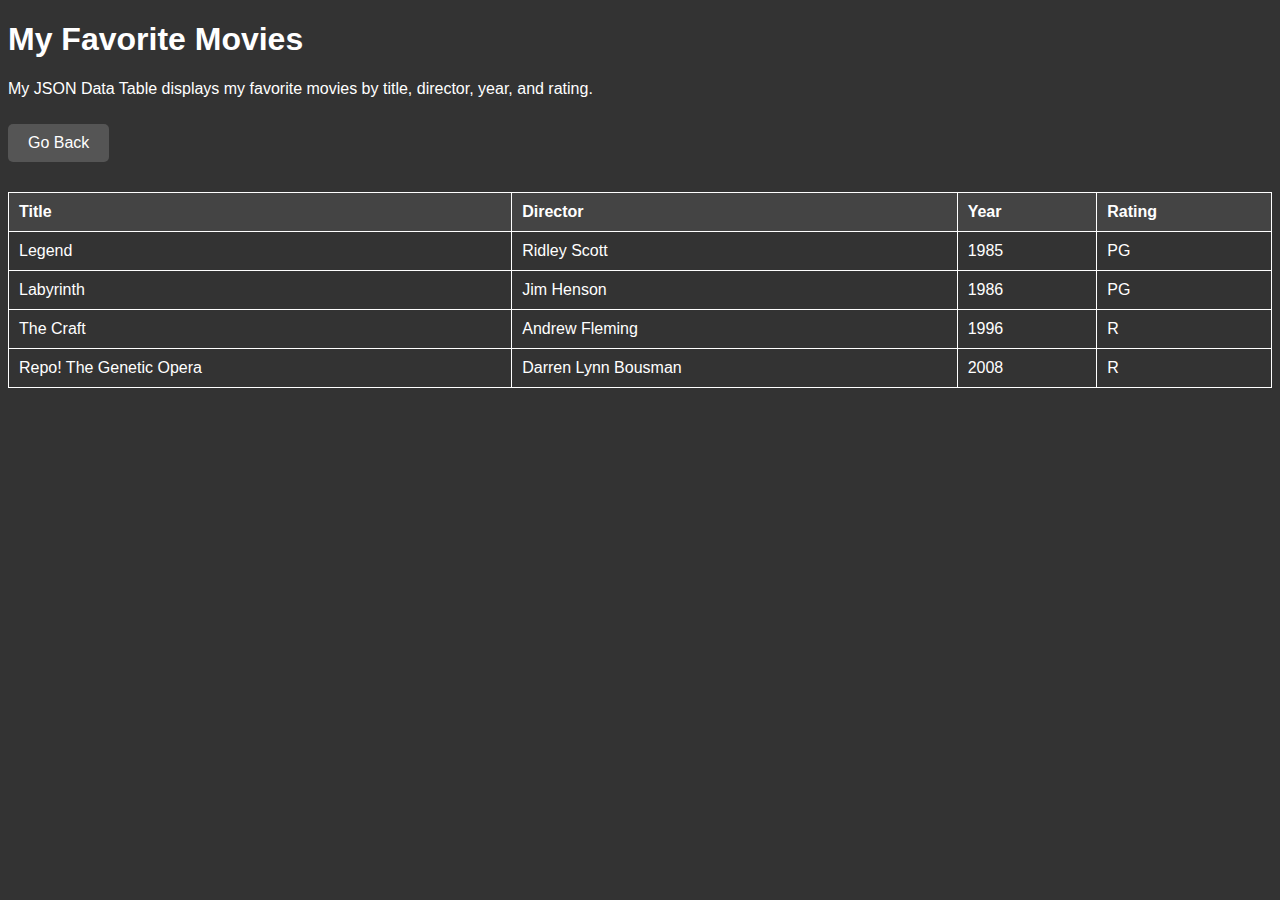
<file: assignment6.html>
<!DOCTYPE html>
<html lang="en">
<head>
    <meta charset="UTF-8">
    <meta name="viewport" content="width=device-width, initial-scale=1.0">
    <title>Favorite Movies</title>
    <script src="https://code.jquery.com/jquery-3.6.0.min.js"></script>
    <style>
        body {
            font-family: Helvetica, sans-serif;
            background-color: #333; /* Dark background for contrast */
            color: #fff; /* White text coloring */
        }
        table {
            width: 100%;
            border-collapse: collapse;
            margin-top: 20px; /* Added some space above the table */
        }
        table, th, td {
            border: 1px solid white; /* White border for table */
        }
        th, td {
            padding: 10px;
            text-align: left;
        }
        th {
            background-color: #444; /* Makes slightly lighter background for header */
        }
        .button {
            background-color: #555; /* My Button background color */
            color: white; /* My Button text color */
            border: none; /* Removed the border */
            padding: 10px 20px; /* Added Padding for the button */
            text-align: center; /* Centered the text */
            text-decoration: none; /* Removed underline */
            display: inline-block; /* Displayed as an inline-block */
            margin: 10px 0; /* Added Margin for spacing */
            cursor: pointer; /* Changed the cursor to pointer on hover */
            border-radius: 5px; /* Rounded my corners */
        }
        .button:hover {
            background-color: #666; /* Darkened the button on hover */
        }
    </style>
</head>
<body>
    <h1>My Favorite Movies</h1>
    <p> My JSON Data Table displays my favorite movies by title, director, year, and rating.</p> 
    <!-- Go Back Button -->
    <a href="index.html" class="button">Go Back</a>

    <table id="movieTable">
        <thead>
            <tr>
                <th>Title</th>
                <th>Director</th>
                <th>Year</th>
                <th>Rating</th>
            </tr>
        </thead>
        <tbody>
        </tbody>
    </table>

    <script>
        $(document).ready(function() {
            // Fetched JSON data from my external movies file
            $.getJSON('movies.json', function(data) {
                // Accessed the 'movies' array from JSON
                var movieData = data.movies;
                // Found the table body to insert rows
                var tableBody = $('#movieTable tbody');
                
                // Looped through each movie object here
                $.each(movieData, function(index, movie) {
                    // Made a new table row for each movie
                    var row = `<tr>
                        <td>${movie.title}</td>
                        <td>${movie.director}</td>
                        <td>${movie.year}</td>
                        <td>${movie.rating}</td>
                    </tr>`;
                    // Appending the row to the table body
                    tableBody.append(row);
                });
            });
        });
    </script>
</body>
</html>
</file>
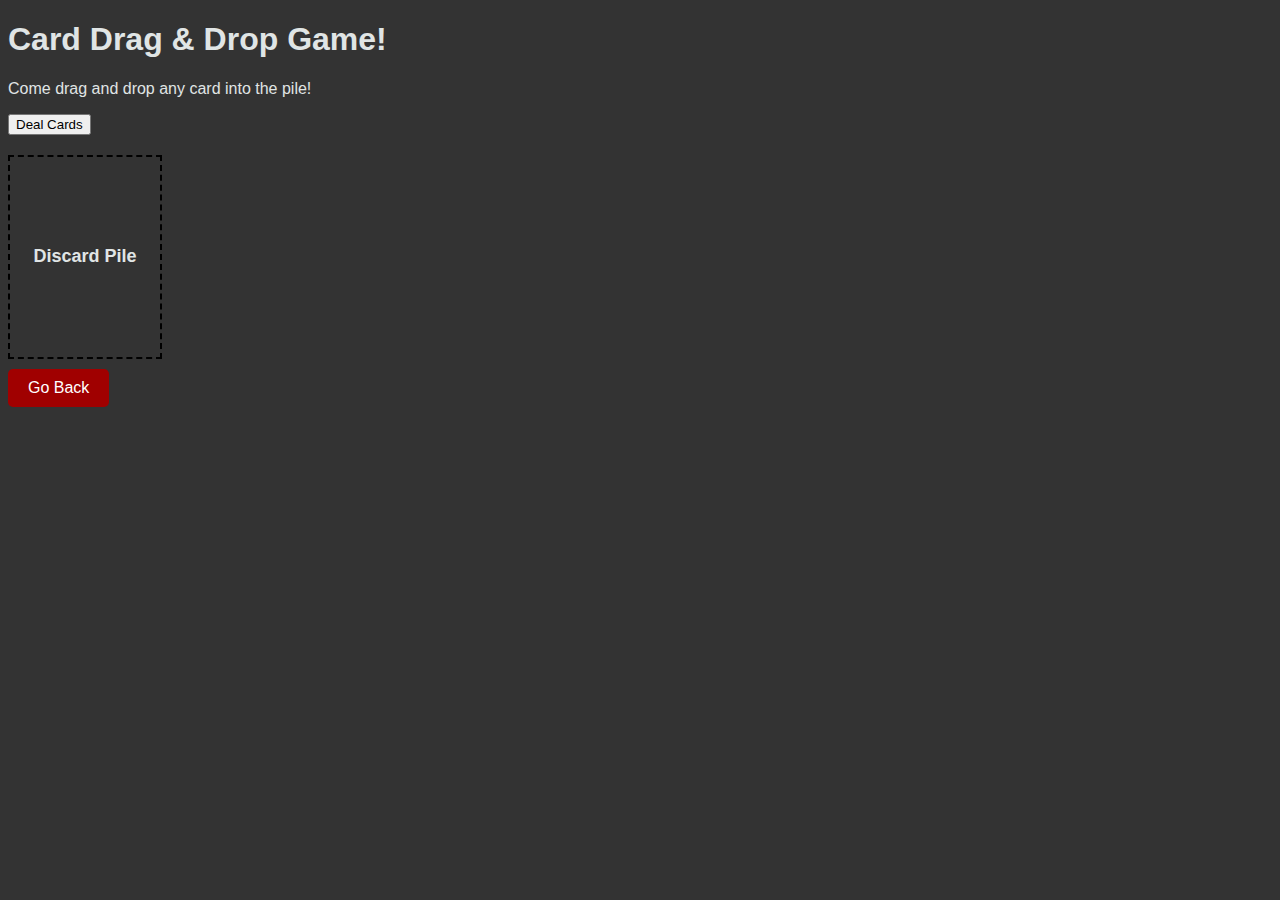
<file: assignment7.html>
<!DOCTYPE html>
<html lang="en">
<head>
    <meta charset="UTF-8">
    <meta name="viewport" content="width=device-width, initial-scale=1.0">
    <title>Drag and Drop Cards</title>
    <style>
	body {
            font-family: Helvetica, sans-serif;
            background-color: #333; /* Dark background for contrast */
            color: #E0E5E5; /* Light Grey text coloring */
        }
        #deck {
            margin-top: 20px;
        }
        .card {
            width: 100px;
            height: 150px;
            margin: 10px;
            display: inline-block;
            cursor: grab;
        }
        #discardPile {
            width: 150px;
            height: 200px;
            border: 2px dashed #000;
            margin-top: 20px;
            display: flex;
            justify-content: center;
            align-items: center;
            font-weight: bold;
            font-size: 18px;
        }
        .highlight {
            background-color: orange;
        }
		.button {
            background-color: #A00000; /* My Button background color */
            color: white; /* My Button text color */
            border: none; /* Removed the border */
            padding: 10px 20px; /* Added Padding for the button */
            text-align: center; /* Centered the text */
            text-decoration: none; /* Removed underline */
            display: inline-block; /* Displayed as an inline-block */
            margin: 10px 0; /* Added Margin for spacing */
            cursor: pointer; /* Changed the cursor to pointer on hover */
            border-radius: 5px; /* Rounded my corners */
        }
        .button:hover {
            background-color: #580000; /* Darkened the button on hover */
			
		
		
    </style>
</head>
<body>
    <h1>Card Drag & Drop Game!</h1>
	<p>Come drag and drop any card into the pile!</p>
    <button onclick="dealCards()">Deal Cards</button>

    <div id="deck"></div>

    <div id="discardPile" ondrop="drop(event)" ondragover="allowDrop(event)">
        Discard Pile
    </div>

    <script>
        const deck = document.getElementById('deck');
        const discardPile = document.getElementById('discardPile');
        let dealtCards = [];

        // My Card Images 
        const cards = [
            'S1.png', 'S2.png', 'S3.png', 'S4.png', 'S5.png', 
            'S6.png', 'S7.png', 'S8.png', 'S9.png', 'S10.png', 
            'S11.png', 'S12.png', 'S13.png', 'C1.png', 'C2.png', 
			'C3.png', 'C4.png', 'C5.png', 'C6.png', 'C7.png', 
			'C8.png', 'C9.png', 'C10.png', 'C11.png', 'C12.png', 
			'C13.png', 'H1.png', 'H2.png', 'H3.png', 'H4.png', 
			'H5.png', 'H6.png', 'H7.png', 'H8.png', 'H9.png', 
			'H10.png', 'H11.png', 'H12.png', 'H13.png', 'D1.png', 
			'D2.png', 'D3.png', 'D4.png', 'D5.png', 'D6.png', 
			'D7.png', 'D8.png', 'D9.png', 'D10.png', 'D11.png',
			'D12.png', 'D13.png'
			
        ];

        // Deals the cards, ensures no duplicates
        function dealCards() {
            deck.innerHTML = ''; // Clears the previous cards
            dealtCards = []; // Resets the dealt cards

            while (dealtCards.length < 5) {  // Deal 5 cards
                let cardIndex = Math.floor(Math.random() * cards.length);
                let card = cards[cardIndex];
                
                if (!dealtCards.includes(card)) {
                    dealtCards.push(card);
                    let cardElement = document.createElement('img');
                    cardElement.src = 'PNG-cards-1.3/PNG-cards-1.3/' + card; //Path to my card images
                    cardElement.classList.add('card');
                    cardElement.draggable = true;
                    cardElement.ondragstart = drag;
                    deck.appendChild(cardElement);
                }
            }
        }

        // Allows the dropping
        function allowDrop(ev) {
            ev.preventDefault();
        }

        // Drags the card
        function drag(ev) {
            ev.dataTransfer.setData("text", ev.target.src);
        }

        // Drops the card into the discard pile
        function drop(ev) {
            ev.preventDefault();
            let cardSrc = ev.dataTransfer.getData("text");
            discardPile.classList.add('highlight'); // This highlights the discard pile
            discardPile.innerHTML = "Card Discarded!"; // This changes the text to show the card discarded

            // Optionally, this removes the card from the deck after it has been discarded
            let cardElements = document.querySelectorAll('#deck img');
            cardElements.forEach(card => {
                if (card.src === cardSrc) {
                    card.remove(); // Removes the card from the deck
                }
            });

            setTimeout(() => {
                discardPile.classList.remove('highlight');
                discardPile.innerHTML = "Discard Pile"; // Resets the text
            }, 1000);
        }
    </script>
<!-- Go Back Button -->
    <a href="index.html" class="button">Go Back</a>
</body>
</html>
</file>
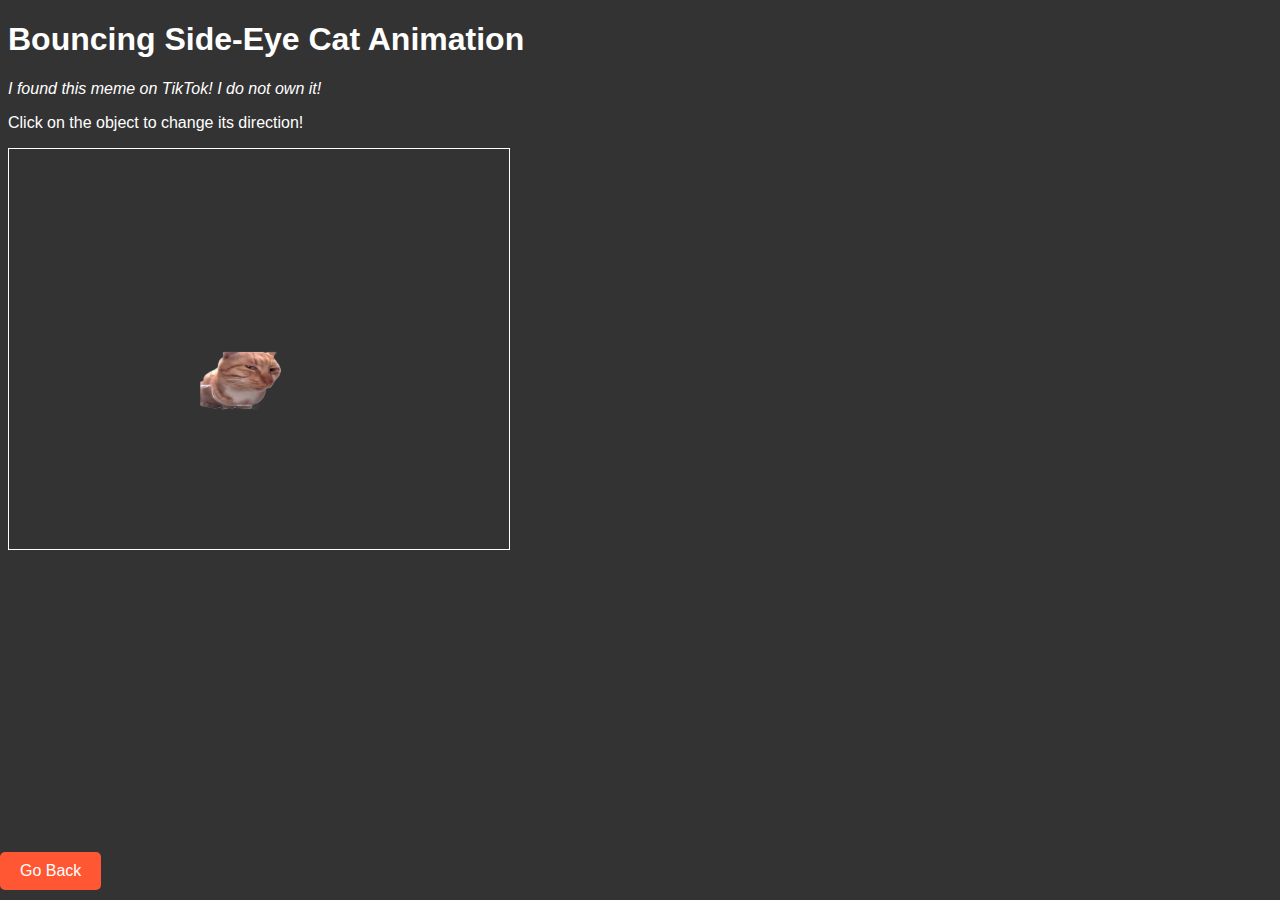
<file: assignment9.html>
<!DOCTYPE html>
<html lang="en">
<head>
  <meta charset="UTF-8">
  <title>Bouncing Side-Eye Cat Animation</title>
  <style>
  body {
            font-family: Helvetica, sans-serif;
            background-color: #333; /* Dark background for contrast */
            color: #fff; /* White text coloring */
    canvas { border: 1px solid white; }
	.button {
            background-color: #FF5733; /* My Button background color */
            color: white; /* My Button text color */
            border: none; /* Removed the border */
            padding: 10px 20px; /* Added Padding for the button */
            text-align: center; /* Centered the text */
            text-decoration: none; /* Removed underline */
            display: inline-block; /* Displayed as an inline-block */
            margin: 10px 0; /* Added Margin for spacing */
            cursor: pointer; /* Changed the cursor to pointer on hover */
            border-radius: 5px; /* Rounded my corners */
			position: absolute; /*Changed Button position*/
			left: 0;
			bottom: 0;
        }
        .button:hover {
            background-color: #C63E21; /* Darkened the button on hover */
  </style>
</head>
<body>
<h1>Bouncing Side-Eye Cat Animation</h1>
<p><i>I found this meme on TikTok! I do not own it!</i></p>
<p>Click on the object to change its direction!</p>
<canvas id="canvas" width="500" height="400"></canvas>

<script>
  // Sets up the canvas and context
  const canvas = document.getElementById('canvas');
  const ctx = canvas.getContext('2d');

  // Creates new Image object for PNG
  const img = new Image();
  img.src = 'CatMeme.PNG';  // Replaced with path to my PNG file

  // My Object properties
  let object = {
    x: 50,
    y: 50,
    width:   111,  // Sets desired width of image
    height: 111,   // Sets desired height of image
    dx: 3,        // Speeds in x direction
    dy: 3         // Speeds in y direction
  };

  // Draws PNG image on canvas
  function drawImage() {
    ctx.clearRect(0, 0, canvas.width, canvas.height); // Clears the canvas
    ctx.drawImage(img, object.x, object.y, object.width, object.height);
  }

  // Updating object position and checking for boundaries
  function updatePosition() {
    object.x += object.dx;
    object.y += object.dy;

    // Checking for collision with canvas edges and reverse direction
    if (object.x + object.width > canvas.width || object.x < 0) object.dx *= -1;
    if (object.y + object.height > canvas.height || object.y < 0) object.dy *= -1;
  }

  // Changing direction on click
  canvas.addEventListener('click', (e) => {
    const imgLeft = object.x;
    const imgRight = object.x + object.width;
    const imgTop = object.y;
    const imgBottom = object.y + object.height;

    //Mouse position
    const mouseX = e.clientX - canvas.getBoundingClientRect().left;
    const mouseY = e.clientY - canvas.getBoundingClientRect().top;

    //Click inside image bounds
    if (mouseX >= imgLeft && mouseX <= imgRight && mouseY >= imgTop && mouseY <= imgBottom) {
      // Changing direction to new random angle
      object.dx = Math.floor(Math.random() * 5 + 2) * (Math.random() < 0.5 ? 1 : -1);
      object.dy = Math.floor(Math.random() * 5 + 2) * (Math.random() < 0.5 ? 1 : -1);
    }
  });

  // My loop animation
  function animate() {
    drawImage();
    updatePosition();
    requestAnimationFrame(animate); // Continues the animation
  }

  // Starting animation with loaded image 
  img.onload = () => {
    animate();
  };
</script>
<!-- Go Back Button -->
    <a href="index.html" class="button">Go Back</a>
</body>
</html>
</file>
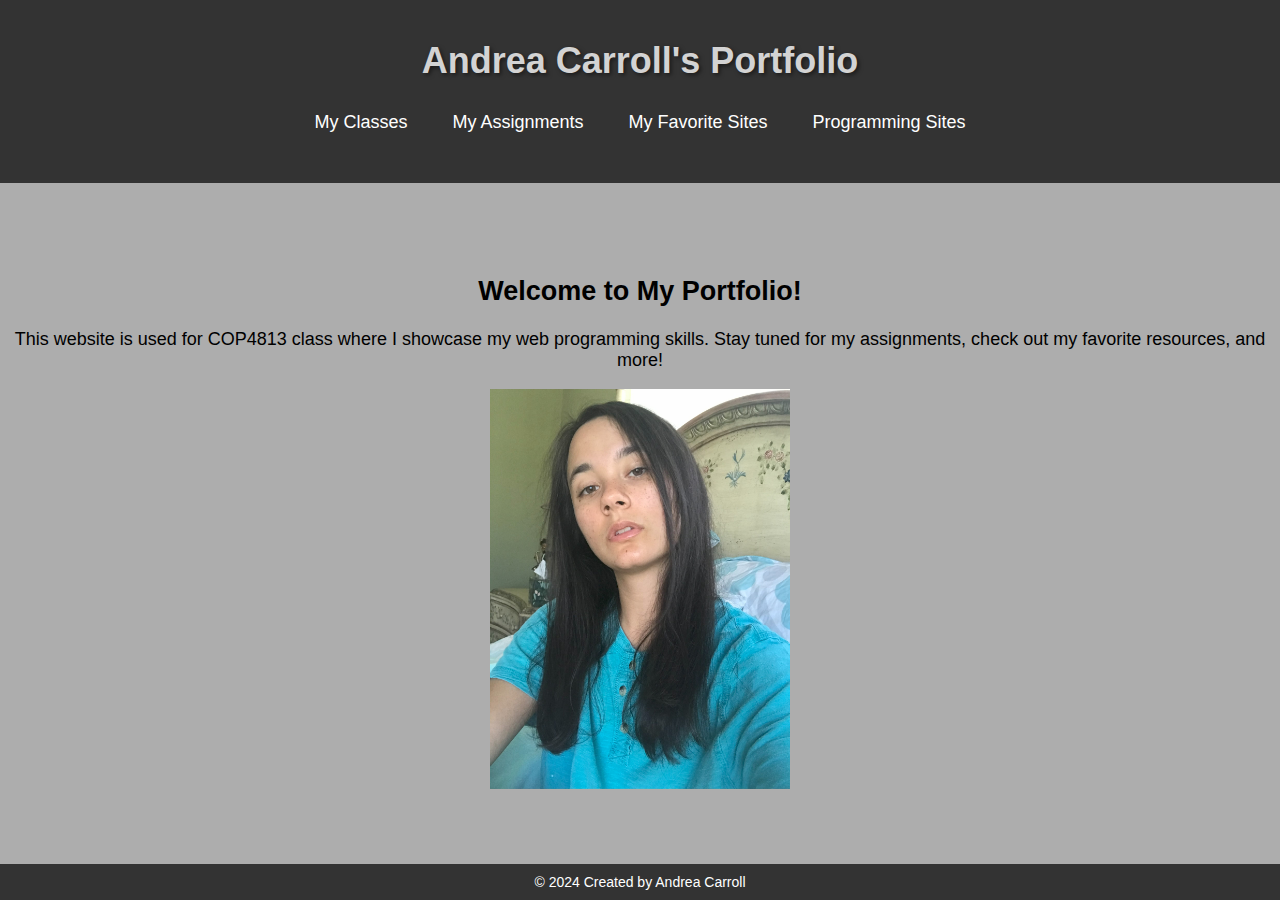
<file: indexupdated.html>
<!DOCTYPE html>
<html lang="en">
<head>
    <meta charset="UTF-8">
    <meta http-equiv="X-UA-Compatible" content="IE=edge">
    <meta name="viewport" content="width=device-width, initial-scale=1.0">
    <title>Andrea Carroll's Web Developer Portfolio</title>
    <meta name="description" content="Andrea Carroll's web development portfolio showcasing class assignments and projects for COP4813.">
    <link rel="stylesheet" href="style.css">
    <script src="script.js" defer></script>
</head>
<body>
    <header>
        <h1>Andrea Carroll's Portfolio</h1>
        <nav>
            <ul class="menu">
                <li><a href="#">My Classes</a>
                    <ul class="dropdown">
                        <li><a href="https://roneaglin.online/cop4813/">COP4813 - Web Systems I</a></li>
						<li><a href="https://daytonastate.simplesyllabus.com/en-US/doc/bpmwv4lsu/?error_codes="	>COP4708 - Applied Database I</a></li>
						<li><a href="https://daytonastate.simplesyllabus.com/en-US/doc/0a4tc81au/?error_codes="	>CEN4801 - Systems Integration</a></li>
						<li><a href="https://daytonastate.simplesyllabus.com/en-US/doc/t9pfmlf8g/?error_codes="	>CEN3722 - Human Computer Interfaces</a></li>
						<li><a href="https://daytonastate.simplesyllabus.com/en-US/doc/rt0p8q3s8/?error_codes="	>CDA4101 - Computer Organization and Design</a></li>
						<li><a href="https://daytonastate.simplesyllabus.com/en-US/doc/m1765b39i/?error_codes="	>CNT4007 - Data and Computer Communications</a></li>
                       
                    </ul>
                </li>
                <li><a href="#">My Assignments</a>
                    <ul class="dropdown">
                        <li><a href="assignment1.html">Assignment 1</a></li>
                        <li><a href="assignment2.html">Assignment 2</a></li>
						<li><a href="">Assignment 3</a></li>
						<li><a href="">Assignment 4</a></li>
						<li><a href="">Assignment 5</a></li>
						<li><a href="">Assignment 6</a></li>
						<li><a href="">Assignment 7</a></li>
						<li><a href="">Assignment 8</a></li>
						<li><a href="">Assignment 9</a></li>
						<li><a href="">Assignment 10</a></li>
						<li><a href="">Assignment 11</a></li>
						<li><a href="">Assignment 12</a></li>
						<li><a href="">Assignment 13</a></li>
						<li><a href="">Assignment 14</a></li>
						<li><a href="">Assignment 15</a></li>
                    </ul>
                </li>
                <li><a href="#">My Favorite Sites</a>
                    <ul class="dropdown">
                        <li><a href="https://www.tiktok.com/en/">TikTok</a></li>
                        <li><a href="https://www.youtube.com/">YouTube</a></li>
                    </ul>
                </li>
                <li><a href="#">Programming Sites</a>
                    <ul class="dropdown">
                        <li><a href="https://www.w3schools.com/">W3Schools</a></li>
                        <li><a href="https://www.geeksforgeeks.org/">GeeksforGeeks</a></li>
                    </ul>
                </li>
            </ul>
        </nav>
    </header>

    <main>
        <section>
            <h2>Welcome to My Portfolio!</h2>
            <p>This website is used for COP4813 class where I showcase my web programming skills. Stay tuned for my assignments, check out my favorite resources, and more!</p>
            <img src="AndreaCarroll.jpg" alt="A young brunette white woman in a blue shirt taking a self-portrait looking at the camera." style="width:300px; height:auto;">
            
        </section>
    </main>

    <footer>
        © 2024 Created by Andrea Carroll
    </footer>
</body>
</html>
</file>
<file: style.css>
body {
    font-family: Helvetica, sans-serif;
    font-size: 18px;
    text-align: center;
    background-color: #adadad;
    margin: 0;
    padding: 0;
    min-height: 100vh;
    display: flex;
    flex-direction: column;
    justify-content: space-between;
}

header {
    background-color: #333;
    color: #D3D3D3;
    padding: 20px;
}

h1 {
    font-family: 'Vinyl George', sans-serif;
    font-size: 36px;
    margin: 20px 0;

 /* Adds a text shadow for a subtle shadow effect */
    text-shadow: 2px 2px 4px rgba(0, 0, 0, 0.5);

}

nav {
    margin: 20px 0;
}

.menu {
    list-style-type: none;
    margin: 0;
    padding: 0;
}

.menu > li {
    display: inline-block;
    position: relative;
}

.menu a {
    color: white;
    text-decoration: none;
    padding: 10px 20px;
    display: block;
}

.menu .dropdown {
    display: none;
    position: absolute;
    background-color: #444;
    list-style-type: none;
    padding: 0;
    margin: 0;
    min-width: 150px;
}

.menu .dropdown li {
    display: block;
}

.menu li:hover .dropdown {
    display: block;
}

.menu .dropdown a {
    padding: 10px;
    text-align: left;
}

footer {
    padding: 10px;
    background-color: #333;
    color: white;
    font-size: 14px;
    text-align: center;
}
</file>
<file: andrea-mobile.css>
/* General styling */
body {
    font-family: Helvetica, Arial, sans-serif;
    font-size: 18px;
    text-align: center;
    background-color: #adadad;
    margin: 0;
    padding: 0;
    min-height: 100vh;
    display: flex;
    flex-direction: column;
    justify-content: space-between;
}

/* Header styling */
header {
    background-color: #333;
    color: #D3D3D3;
    text-align: center;
    padding: 20px;
}

header h1 {
    font-family: 'Vinyl George', sans-serif;
    font-size: 36px;
    margin: 0;
    text-shadow: 2px 2px 4px rgba(0, 0, 0, 0.5); /* Subtle shadow effect */
}

/* Responsive menu */
nav {
    margin: 20px 0;
}

nav ul.menu {
    list-style-type: none;
    padding: 0;
    margin: 0;
    display: flex;
    flex-wrap: wrap;
    justify-content: center;
    background-color: #444;
}

nav ul.menu > li {
    display: inline-block;
    position: relative;
}

nav ul.menu > li > a {
    color: white;
    text-decoration: none;
    padding: 10px 20px;
    display: block;
    background-color: #333;
}

nav ul.menu > li > a:hover {
    background-color: #555;
}

/* Dropdown styling */
nav ul.menu .dropdown {
    display: none;
    position: absolute;
    background-color: #444;
    list-style-type: none;
    padding: 0;
    margin: 0;
    min-width: 150px;
}

nav ul.menu .dropdown li {
    display: block;
}

nav ul.menu .dropdown li a {
    padding: 10px;
    text-align: left;
    color: white;
    text-decoration: none;
}

nav ul.menu .dropdown li a:hover {
    background-color: #666;
}

/* Show dropdown on hover */
nav ul.menu li:hover .dropdown {
    display: block;
}

/* Main section styling */
main {
    padding: 2em;
    text-align: center;
}

main h2 {
    font-size: 2em;
    margin-top: 0;
}

main p {
    font-size: 1em;
}

main img {
    max-width: 100%;
    height: auto;
    margin-top: 1em;
}

/* Footer styling */
footer {
    padding: 10px;
    background-color: #333;
    color: white;
    font-size: 14px;
    text-align: center;
}

/* Responsive adjustments */
@media (max-width: 768px) {
    /* Stack menu items vertically for smaller screens */
    nav ul.menu {
        flex-direction: column;
        align-items: center;
    }

    /* Increase touch target size for menu items */
    nav ul.menu > li > a {
        padding: 1em 2em;
    }

    /* Dropdown should take full width on mobile */
    nav ul.menu .dropdown {
        position: static;
        width: 100%;
    }

    /* Adjust main content padding */
    main {
        padding: 1em;
    }

    /* Adjust header text for mobile */
    header h1 {
        font-size: 28px;
    }
}
</file>
<file: style11.css>
body {
    font-family: Helvetica, sans-serif;
    background-color: #333; /* Dark background for contrast */
    color: #fff; /* White text coloring */
}

h1 {
    text-align: center;
}

#course-list, #specializations, #program-requirements, #total-credits {
    margin: 20px;
}

#total-credits {
    font-size: 18px;
    font-weight: bold;
}

.button {
    background-color: #555; /* My Button background color */
    color: white; /* My Button text color */
    border: none; /* Removed the border */
    padding: 10px 20px; /* Added Padding for the button */
    text-align: center; /* Centered the text */
    text-decoration: none; /* Removed underline */
    display: inline-block; /* Displayed as an inline-block */
    margin: 10px 0; /* Added Margin for spacing */
    cursor: pointer; /* Changed the cursor to pointer on hover */
    border-radius: 5px; /* Rounded my corners */
}

.button:hover {
    background-color: #666; /* Darkened the button on hover */
}

@media (max-width: 600px) {
    body {
        padding: 10px;
    }

    #course-list, #specializations {
        margin: 10px 0;
    }
}
</file>
<file: style2.css>
/* My Body styling */
body {
    font-family: Helvetica, sans-serif;
    font-size: 18px;
    text-align: center;
    background-color: #adadad;
    margin: 0;
    padding: 0;
    min-height: 100vh;
    display: flex;
    flex-direction: column;
}

/* My Content container */
.content {
    flex-grow: 1; /* Ensures my content takes up the remaining space, pushing the footer down */
    display: flex;
    flex-direction: column;
    justify-content: center;
    align-items: center;
}

/* Slideshow container */
.slideshow-container {
    max-width: 80%;
    width: 300px; /* Sets a fixed width for my slideshow */
    margin: 20px auto; /* Added a margin to give space between my slideshow and the button */
}

/* My Slides styling with a smaller size */
.mySlides {
    display: none;
    width: 100%;  /* Ensure my images takes up full width of the container */
    height: auto;
}

/* Go back button styling */
.go-back-button {
    margin-top: 20px; /* Ensures go-back button does not overlap with slides */
    padding: 10px 20px;
    font-size: 16px;
    background-color: #333;
    color: white;
    border: none;
    border-radius: 5px;
    cursor: pointer;
    text-decoration: none;
}

.go-back-button:hover {
    background-color: #555;
}

/* Footer styling */
footer {
    width: 100%; /* Ensures my footer spans the entire width of the page */
    padding: 10px;
    background-color: #333;
    color: white;
    font-size: 14px;
    text-align: center;
    position: relative;
    bottom: 0;
    left: 0;
    flex-shrink: 0; /* Prevents my footer from shrinking */
}
</file>
